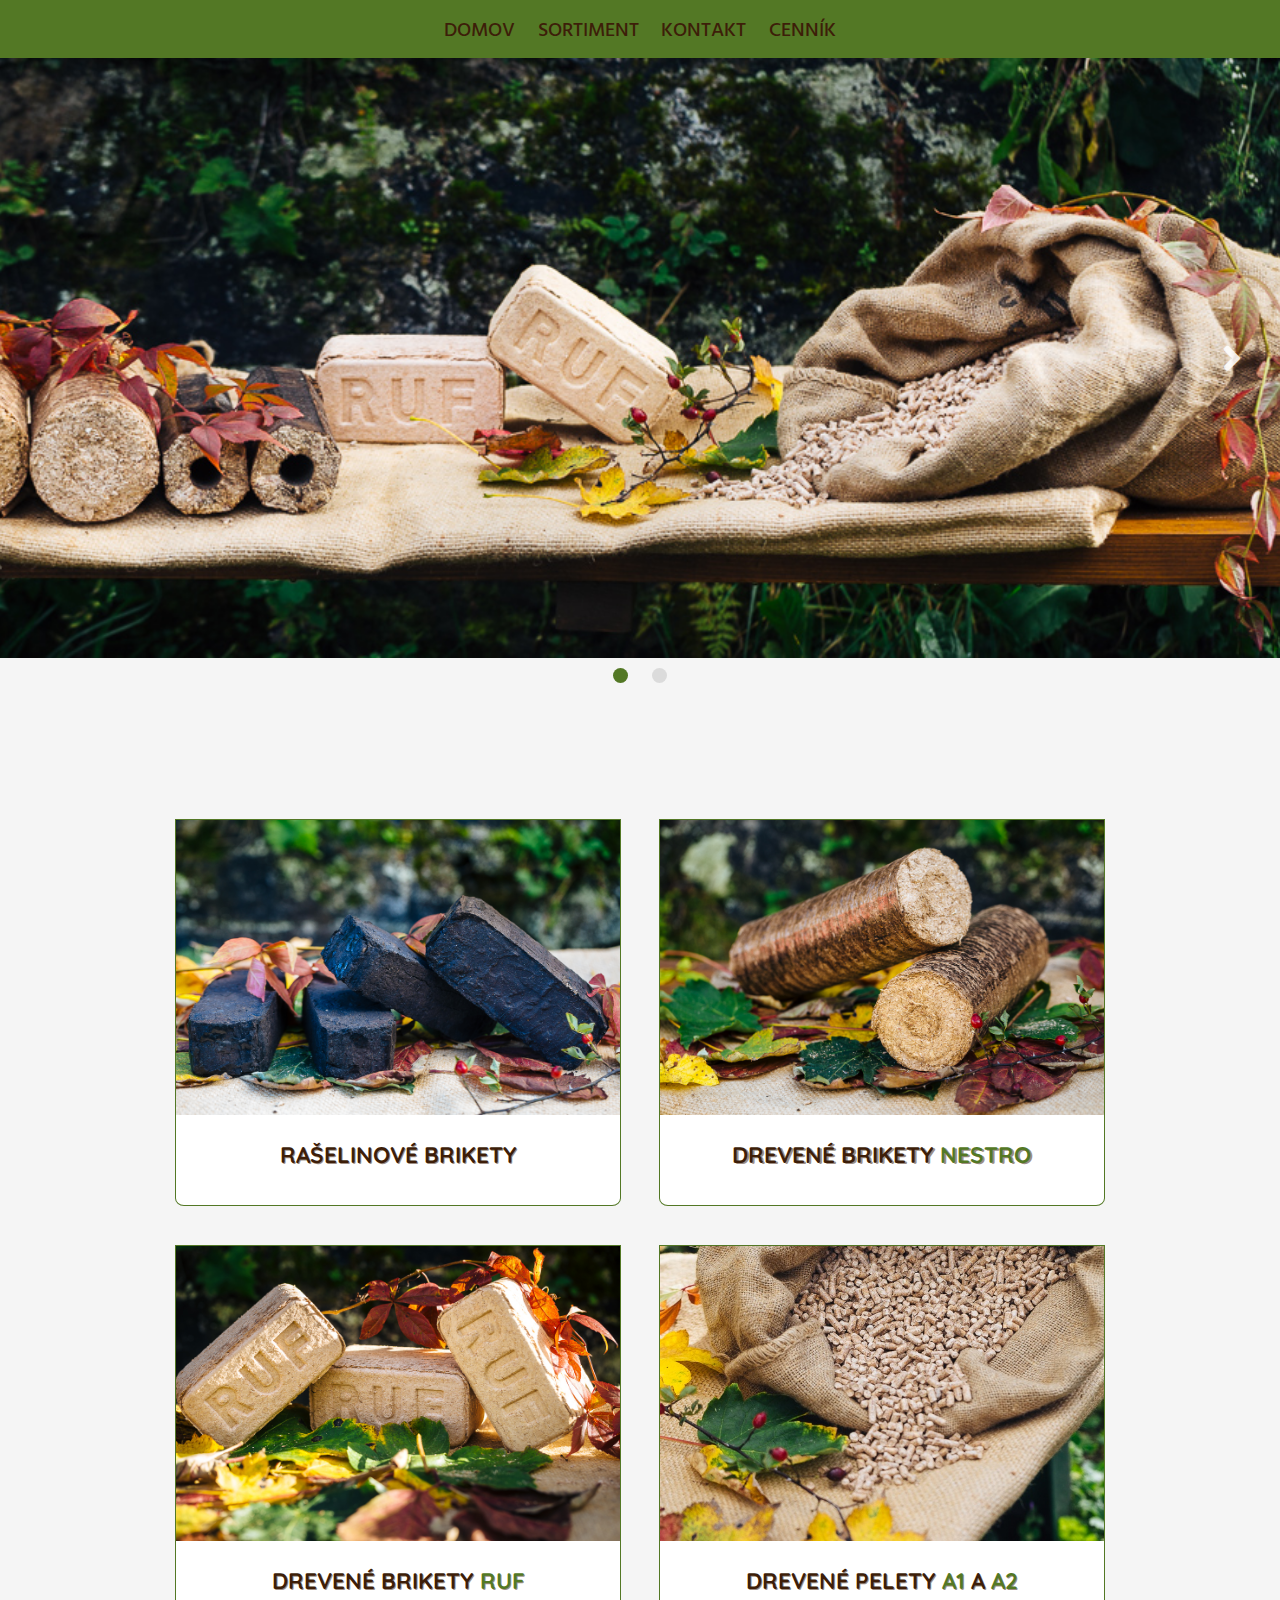
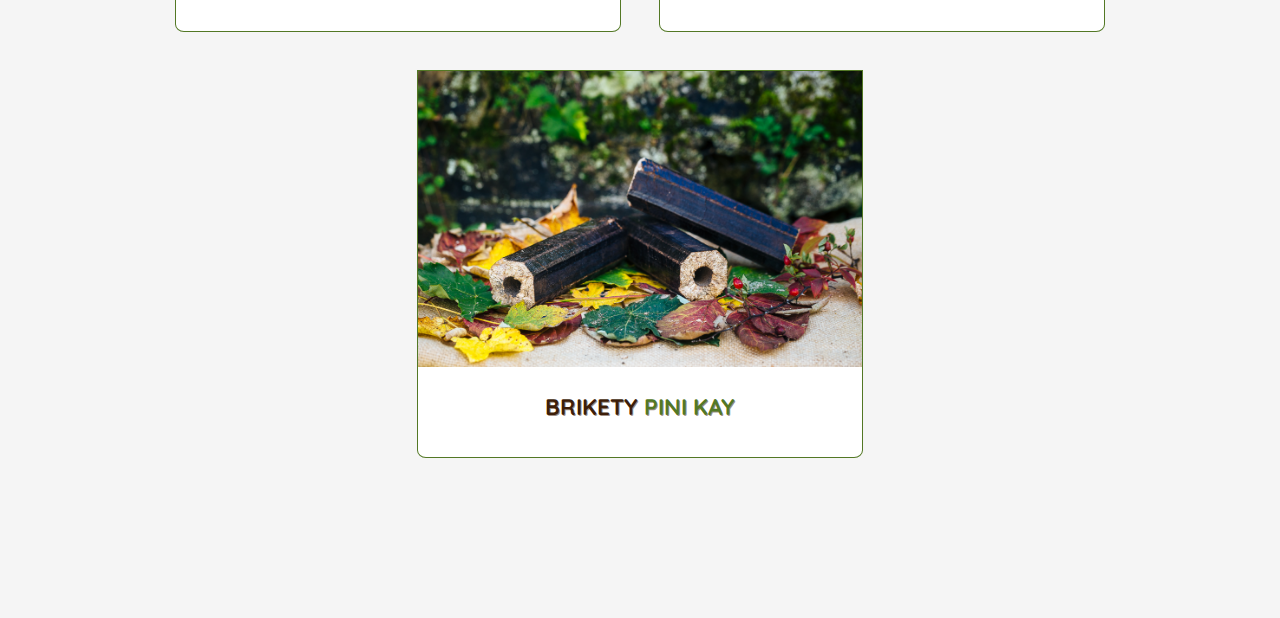
<file: index.html>
<!DOCTYPE html>
<html>
<head>
	<meta charset="utf-8">
	<title>Default</title>
	<link rel="stylesheet" href="css/normalize.css">
	<link rel="stylesheet" href="css/style.css">
	<link rel="stylesheet" href="https://use.fontawesome.com/releases/v5.1.0/css/all.css">
	<link href="https://fonts.googleapis.com/css2?family=Quicksand:wght@300;400;700&display=swap" rel="stylesheet">
	<link rel="preconnect" href="https://fonts.gstatic.com">
	<link href="https://fonts.googleapis.com/css2?family=Hind+Siliguri:wght@300;400&display=swap" rel="stylesheet">
	<meta http-equiv="X-UA-Compatible" content="IE=edge">
	<meta name="viewport" content="width=device-width, initial-scale=1">


</head>
<body>

	<header>
		<nav class="nav-main group">
			<ul class="nav-list">
				<li class="nav-elem"><a href="#">Domov</a></li>
				<li class="nav-elem"><a href="#hop">Sortiment</a></li>
				<li class="nav-elem"><a href="kontakt.html">Kontakt</a></li>
				<li class="nav-elem"><a href="#">Cenník</a></li>
			</ul>
		</nav>
	</header>
	<main>
		<div class="carousel">
			<button class="carousel-button carousel-button-left is-hidden">
				<i class="fas fa-angle-left"></i>
			</button>
			<div class="carousel-track-container">
				<ul class="carousel-track">
					<li class="carousel-slide current-slide">
						<img class = 'carousel-image' src="img/001 - 2020.10.04 - 15.51.00 - Zrenem Bobko.jpg" alt="">
					</li>

					<li class="carousel-slide">
						<img class = 'carousel-image' src="img/020 - 2020.10.04 - 16.03.32 - Zrenem Bobko.jpg" alt="">
					</li>

					<!-- <li class="carousel-slide">
						<img class = 'carousel-image' src="../ivana_foto/img/Foto na WEB ivka 2020/Svadba 1/108.jpg" alt="">
					</li>

					<li class="carousel-slide">
						<img class = 'carousel-image' src="../ivana_foto/img/Foto na WEB ivka 2020/Svadba 1/112.jpg" alt="">
					</li>

					<li class="carousel-slide">
						<img class = 'carousel-image' src="../ivana_foto/img/Foto na WEB ivka 2020/Svadba 1/122.jpg" alt="">
					</li> -->
				</ul>
			</div>
			<button class="carousel-button carousel-button-right">
				<i class="fas fa-angle-right"></i>
			</button>
			<div class="carousel-nav">
				<button class="carousel-indicator current-slide"></button>
				<button class="carousel-indicator"></button>
				<!-- <button class="carousel-indicator"></button>
				<button class="carousel-indicator"></button>
				<button class="carousel-indicator"></button> -->
			</div>
		</div>
		<div class="centered">
			<div class="flex-gal" id="hop">
				<a href="raselinove_brikety.html" class="product-box">
					<img src="img/039 - 2020.10.04 - 16.13.48 - Zrenem Bobko.jpg" alt="">
					<h3>rašelinové brikety</h3>
				</a>
				<a href="raselinove_brikety.html" class="product-box">
					<img src="img/025 - 2020.10.04 - 16.08.52 - Zrenem Bobko.jpg" alt="">
					<h3>drevené brikety <strong>nestro</strong></h3>
				</a>
				<a href="raselinove_brikety.html" class="product-box">
					<img src="img/023 - 2020.10.04 - 16.07.27 - Zrenem Bobko.jpg" alt="">
					<h3>drevené brikety <strong>ruf</strong></h3>
				</a>
				<a href="raselinove_brikety.html" class="product-box">
					<img src="img/004 - 2020.10.04 - 15.52.07 - Zrenem Bobko Cropped.jpg" alt="" class="product-img">
					<h3>drevené pelety <strong>a1</strong> a <strong>a2</strong></h3>
				</a>
				<a href="raselinove_brikety.html" class="product-box">
					<img src="img/028 - 2020.10.04 - 16.09.40 - Zrenem Bobko.jpg" alt="">
					<h3>brikety <strong>pini kay</strong></h3>
				</a>
			</div>
		</div>
	</main>
	<footer>

	</footer>
	<script src="js/jquery.js"></script>
	<script src="js/script.js"></script>
</body>
</html>
</file>
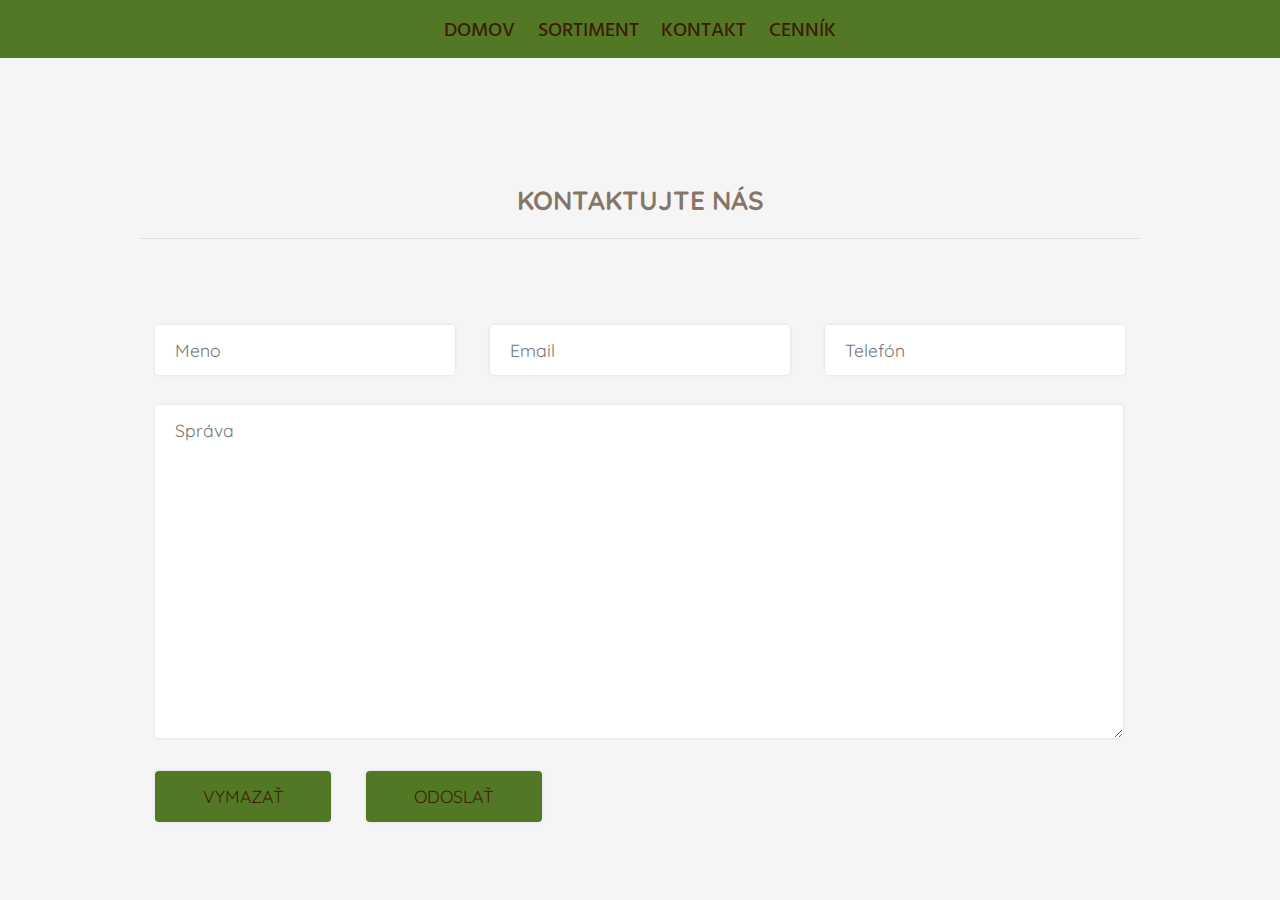
<file: kontakt.html>
<!DOCTYPE html>
<html>
<head>
	<meta charset="utf-8">
	<title>Default</title>
	<link rel="stylesheet" href="css/normalize.css">
	<link rel="stylesheet" href="css/style.css">
	<link rel="stylesheet" href="https://use.fontawesome.com/releases/v5.1.0/css/all.css">
	<link href="https://fonts.googleapis.com/css2?family=Quicksand:wght@300;400;700&display=swap" rel="stylesheet">
	<link rel="preconnect" href="https://fonts.gstatic.com">
	<link href="https://fonts.googleapis.com/css2?family=Hind+Siliguri:wght@300;400&display=swap" rel="stylesheet">
	<meta http-equiv="X-UA-Compatible" content="IE=edge">
	<meta name="viewport" content="width=device-width, initial-scale=1">


</head>
<body>

	<header>
		<nav class="nav-main group">
			<ul class="nav-list">
				<li class="nav-elem"><a href="index.html">Domov</a></li>
				<li class="nav-elem"><a href="index.html#hop">Sortiment</a></li>
				<li class="nav-elem"><a href="#">Kontakt</a></li>
				<li class="nav-elem"><a href="#">Cenník</a></li>
			</ul>
		</nav>
	</header>
	<main>
		<h2 class="contact-heading">kontaktujte nás</h2>

		<form action="#" method="get" class="group centered">

			<input type="text" name="name" placeholder="Meno" required>
			<input type="email" name="email" placeholder="Email" required>
			<input type="tel" name="phone" placeholder="Telefón">

			<textarea name="message" placeholder="Správa" rows="15" class="message-area"></textarea>

			<button type="reset" class="delete-button">Vymazať</button>
			<button class="send-button" name="btn-send">Odoslať</button>

		</form>

	</main>
	<footer>

	</footer>
</body>
</html>
</file>
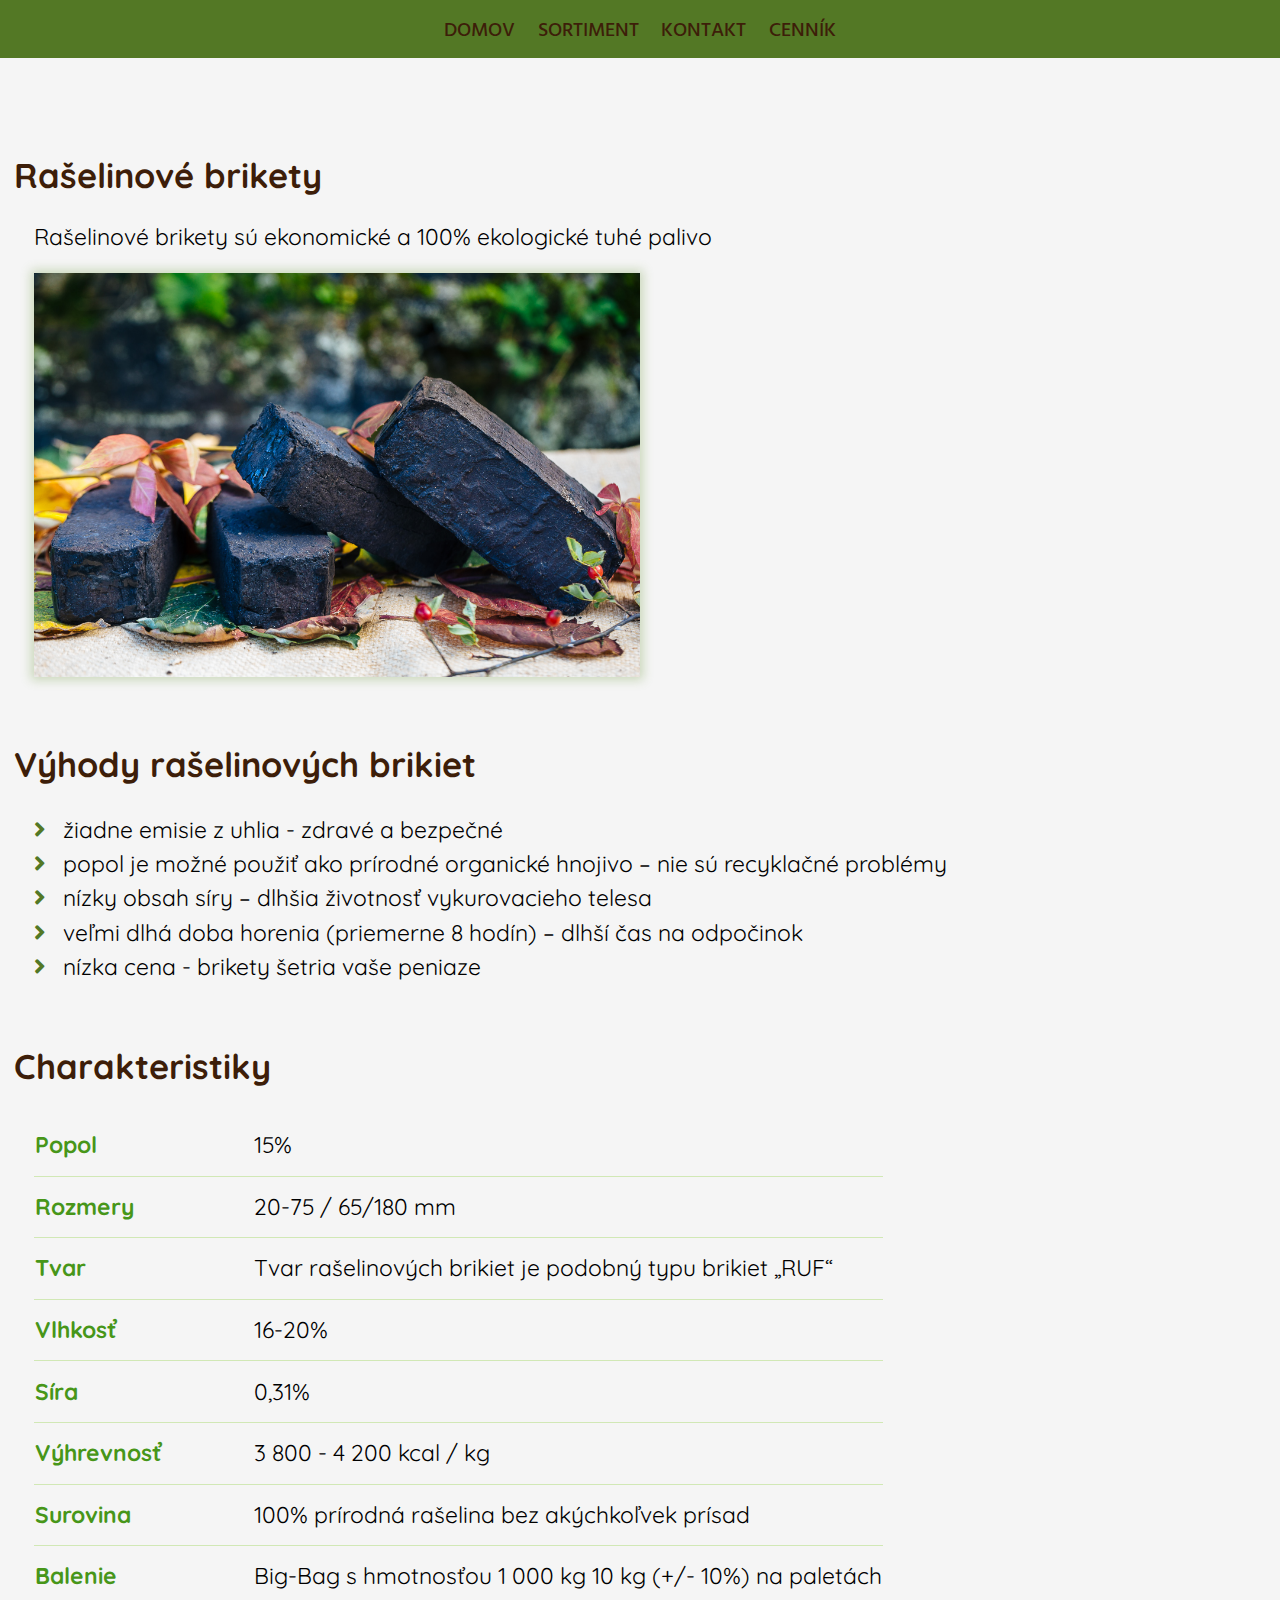
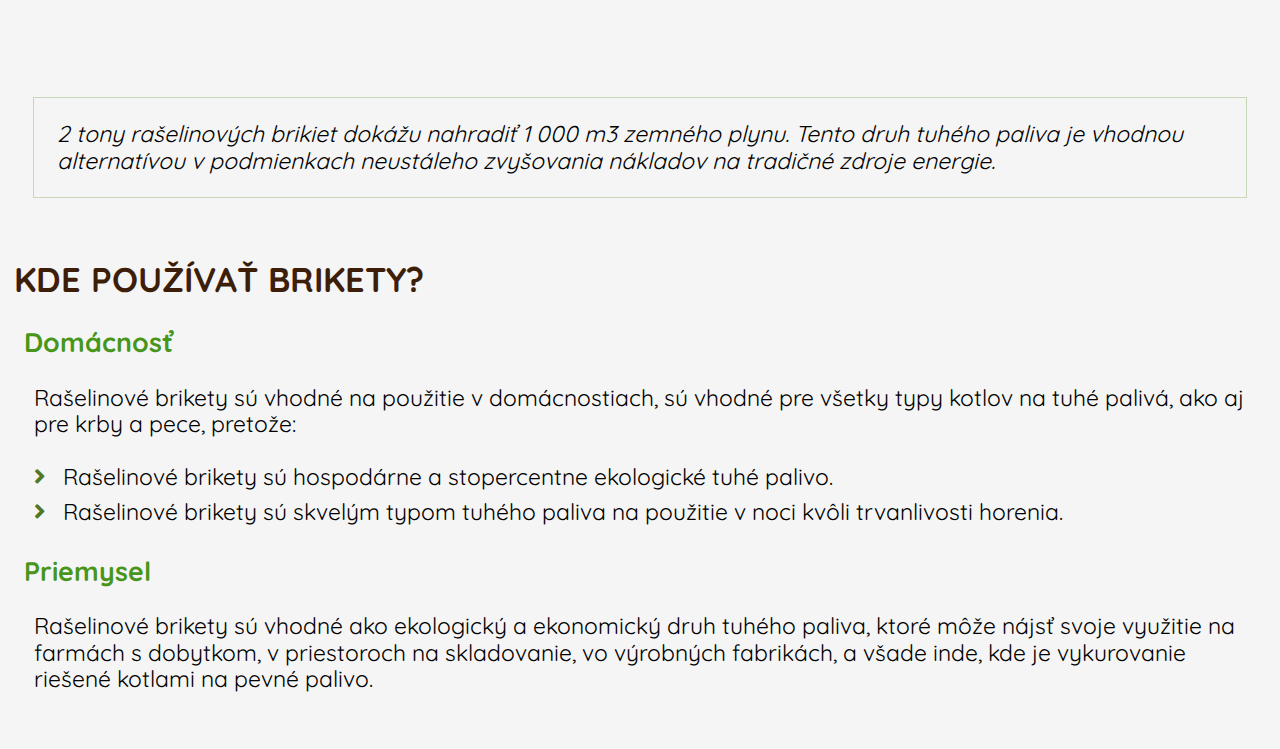
<file: raselinove_brikety.html>
<!DOCTYPE html>
<html>
<head>
	<meta charset="utf-8">
	<title>Default</title>
	<link rel="stylesheet" href="css/normalize.css">
	<link rel="stylesheet" href="css/style.css">
	<link rel="stylesheet" href="https://use.fontawesome.com/releases/v5.1.0/css/all.css">
	<link href="https://fonts.googleapis.com/css2?family=Quicksand:wght@300;400;700&display=swap" rel="stylesheet">
	<link rel="preconnect" href="https://fonts.gstatic.com">
	<link href="https://fonts.googleapis.com/css2?family=Hind+Siliguri:wght@300;400&display=swap" rel="stylesheet">
	<meta http-equiv="X-UA-Compatible" content="IE=edge">
	<meta name="viewport" content="width=device-width, initial-scale=1">


</head>
<body>

	<header>
		<nav class="nav-main group">
			<ul class="nav-list">
				<li class="nav-elem"><a href="index.html">Domov</a></li>
				<li class="nav-elem"><a href="index.html#hop">Sortiment</a></li>
				<li class="nav-elem"><a href="kontakt.html">Kontakt</a></li>
				<li class="nav-elem"><a href="#">Cenník</a></li>
			</ul>
		</nav>
	</header>
	<main>

		<article id="main-article">
			<h2>
				Rašelinové brikety
			</h2>
			<p>
				Rašelinové brikety sú ekonomické a 100% ekologické tuhé palivo
			</p>
			<a href="img/039 - 2020.10.04 - 16.13.48 - Zrenem Bobko.jpg"> <!-- DO LIGHTBOX -->
				<img src="img/039 - 2020.10.04 - 16.13.48 - Zrenem Bobko.jpg" alt="" class="subsite-main-pic">
			</a>

			<h2>
				Výhody rašelinových brikiet
			</h2>
			<ul class="article-ul">
				<li class="article-list-item">
					<i class="fas fa-angle-right list-icon"></i>
					žiadne emisie z uhlia - zdravé a bezpečné
				</li>
				<li class="article-list-item">
					<i class="fas fa-angle-right list-icon"></i>
					popol je možné použiť ako prírodné organické hnojivo – nie sú recyklačné problémy
				</li>
				<li class="article-list-item">
					<i class="fas fa-angle-right list-icon"></i>
					nízky obsah síry – dlhšia životnosť vykurovacieho telesa
				</li>
				<li class="article-list-item">
					<i class="fas fa-angle-right list-icon"></i>
					veľmi dlhá doba horenia (priemerne 8 hodín) – dlhší čas na odpočinok
				</li>
				<li class="article-list-item">
					<i class="fas fa-angle-right list-icon"></i>
					nízka cena - brikety šetria vaše peniaze
				</li>
			</ul>

			<h2>
				Charakteristiky
			</h2>

			<table>
				<tr>
					<th>Popol</th>
					<td>15%</td>
				</tr>
				<tr>
					<th>Rozmery</th>
					<td>20-75 / 65/180 mm</td>
				</tr>
				<tr>
					<th>Tvar</th>
					<td>Tvar rašelinových brikiet je podobný typu brikiet „RUF“</td>
				</tr>
				<tr>
					<th>Vlhkosť</th>
					<td>16-20%</td>
				</tr>
				<tr>
					<th>Síra</th>
					<td>0,31%</td>
				</tr>
				<tr>
					<th>Výhrevnosť</th>
					<td>3 800 - 4 200 kcal / kg</td>
				</tr>
				<tr>
					<th>Surovina</th>
					<td>100% prírodná rašelina bez akýchkoľvek prísad</td>
				</tr>
				<tr>
					<th>Balenie</th>
					<td>
						Big-Bag s hmotnosťou 1 000 kg
						10 kg (+/- 10%) na paletách
					</td>
				</tr>
			</table>
			<p class="pullquote">
				<em>2 tony rašelinových brikiet dokážu nahradiť 1 000 m3 zemného plynu. Tento druh tuhého paliva je vhodnou alternatívou v podmienkach neustáleho zvyšovania nákladov na tradičné zdroje energie.</em>
			</p>

			<h2>
				KDE POUŽÍVAŤ BRIKETY?
			</h2>
			<h3>
				Domácnosť
			</h3>
			<p>
				Rašelinové brikety sú vhodné na použitie v domácnostiach, sú vhodné pre všetky typy kotlov na tuhé palivá, ako aj pre krby a pece, pretože:
			</p>
			<ul class="article-ul">
				<li>
					<i class="fas fa-angle-right list-icon"></i>
					Rašelinové brikety sú hospodárne a stopercentne ekologické tuhé palivo.
				</li>
				<li>
					<i class="fas fa-angle-right list-icon"></i>
					Rašelinové brikety sú skvelým typom tuhého paliva na použitie v noci kvôli trvanlivosti horenia.
				</li>
			</ul>
			<h3>
				Priemysel
			</h3>
			<p>
				Rašelinové brikety sú vhodné ako ekologický a ekonomický druh tuhého paliva, ktoré môže nájsť svoje využitie na farmách s dobytkom, v priestoroch na skladovanie, vo výrobných fabrikách, a všade inde, kde je vykurovanie riešené kotlami na pevné palivo.
			</p>
		</article>
	</main>
	<footer>

	</footer>
</body>
</html>
</file>
<file: css/style.css>
html {
  box-sizing: border-box; }

body {
  font-family: 'Quicksand', sans-serif;
  background-color: #f5f5f5;
  font-size: 1.1em; }

*, *:before, *:after {
  box-sizing: inherit; }

img {
  max-width: 100%;
  height: auto; }

ul {
  list-style: none;
  padding: 0; }

a {
  text-decoration: none; }

article {
  margin: 0 auto;
  max-width: 60em;
  padding: 1.5em; }

table {
  border-collapse: collapse; }

th {
  text-align: left;
  color: #479619;
  padding-right: 4em; }

th, td {
  padding-bottom: .75em;
  padding-top: .75em; }

th, td {
  border-bottom: 1px solid #d1e8b5; }

tr:last-child td,
tr:last-child th {
  border-bottom: none; }

h2 {
  padding-top: 1em;
  color: #3D1E09; }

article h1,
article h2 {
  margin-left: -20px; }

article h3 {
  margin-left: -10px;
  color: #479619; }

strong {
  color: #537825; }

.carousel {
  position: relative;
  height: 600px;
  max-width: 1800px;
  margin: 0 auto; }

.carousel-image {
  width: 100%;
  height: 100%;
  object-fit: cover; }

.carousel-track-container {
  height: 100%;
  position: relative;
  overflow: hidden; }

.carousel-track {
  padding: 0;
  margin: 0;
  position: relative;
  height: 100%;
  transition: transform .5s ease-in-out; }

.carousel-slide {
  position: absolute;
  top: 0;
  bottom: 0;
  width: 100%; }

.carousel-button {
  position: absolute;
  top: 50%;
  transform: translateY(-50%);
  background: transparent;
  border: 0;
  cursor: pointer; }

.carousel-button-right {
  right: 30px; }

.carousel-button-left {
  z-index: 10;
  left: 30px; }

.carousel-button i {
  width: 25px;
  font-size: 40px;
  color: #fff;
  opacity: .85; }

.carousel-nav {
  /* background: pink; */
  display: flex;
  justify-content: center;
  padding: 10px 0; }

.carousel-indicator {
  border: 0;
  border-radius: 50%;
  width: 15px;
  height: 15px;
  background: #dbdbdb;
  margin: 0 12px;
  cursor: pointer; }

.carousel-indicator.current-slide {
  background: #537825; }

.nav-main {
  position: relative;
  margin: 0 auto;
  background: #537825;
  text-align: center; }

.nav-elem {
  font-weight: bold;
  display: inline-block;
  padding-right: 1em; }

.nav-elem:last-child {
  padding-right: 0; }

.nav-elem a:hover,
.nav-elem a:target {
  color: #5b2d0d; }

.nav-elem a {
  color: #3D1E09;
  font-family: 'Hind Siliguri', sans-serif;
  font-weight: 500;
  font-size: 1.15em;
  text-transform: uppercase; }

.group:before,
.group:after {
  content: " ";
  display: table; }

.group:after {
  clear: both; }

.pullquote {
  margin-top: 4em;
  padding: 1em;
  outline: 1px solid rgba(101, 146, 46, 0.3); }

.is-hidden {
  display: none; }

.centered {
  max-width: 1000px;
  margin: 0 auto; }

.flex-gal {
  margin: 8em 0;
  display: flex;
  justify-content: center;
  flex-wrap: wrap; }

.product-box {
  width: 23em;
  height: 20em;
  margin: 1em;
  border-bottom-right-radius: 2%;
  border-bottom-left-radius: 2%;
  display: block;
  font-size: 1.1em;
  text-align: center;
  text-transform: uppercase;
  text-shadow: 0.05375em 0.05375em rgba(61, 30, 9, 0.5);
  background: #fff;
  color: #3D1E09;
  transition: transform 1s;
  border: 0.005em solid #537825; }

.product-box:hover,
.product-box:target {
  color: #537825;
  box-shadow: 0px 0 25px 15px rgba(101, 146, 46, 0.3);
  transform: translate3d(0, -1em, 0);
  text-shadow: 0.125em 0.125em rgba(101, 146, 46, 0.3); }

.product-img {
  overflow: hidden; }

#main-article {
  max-width: 1400px;
  font-size: 1.3em; }

.subsite-main-pic {
  position: relative;
  max-width: 50%;
  box-shadow: 0px 0 10px 3px rgba(101, 146, 46, 0.3); }

.subsite-main-pic:hover {
  box-shadow: 0px 0 17px 5px rgba(101, 146, 46, 0.3); }

.list-icon {
  color: #537825; }

.article-ul li {
  vertical-align: center;
  line-height: 1.5em; }

.article-ul i {
  padding-right: 0.5em; }

input:not([type="checkbox"]):not([type="radio"]):not([type="file"]),
form > button,
textarea {
  background: #fff;
  border: none;
  width: 300px;
  padding: 15px 20px;
  margin: 15px;
  border-radius: 4px;
  box-shadow: 0 0 3px rgba(0, 0, 0, 0.12); }

.message-area {
  width: 96.8%; }

input:focus,
textarea:focus {
  outline: 2px solid #8abeb2; }

form {
  padding-top: 4em;
  border-top: 1px solid rgba(61, 30, 9, 0.1); }

form > button {
  background: #537825;
  text-transform: uppercase;
  color: #3D1E09;
  width: 10em; }

.delete-button:hover,
.send-button:hover {
  cursor: pointer;
  font-weight: bold;
  border: 1px solid #000; }

.delete-button:hover {
  background: #77806e; }

.send-button:hover {
  background: #78ad36; }

.contact-heading {
  text-align: center;
  text-transform: uppercase;
  padding-top: 4em;
  color: rgba(61, 30, 9, 0.6); }

/*# sourceMappingURL=style.css.map */
</file>
